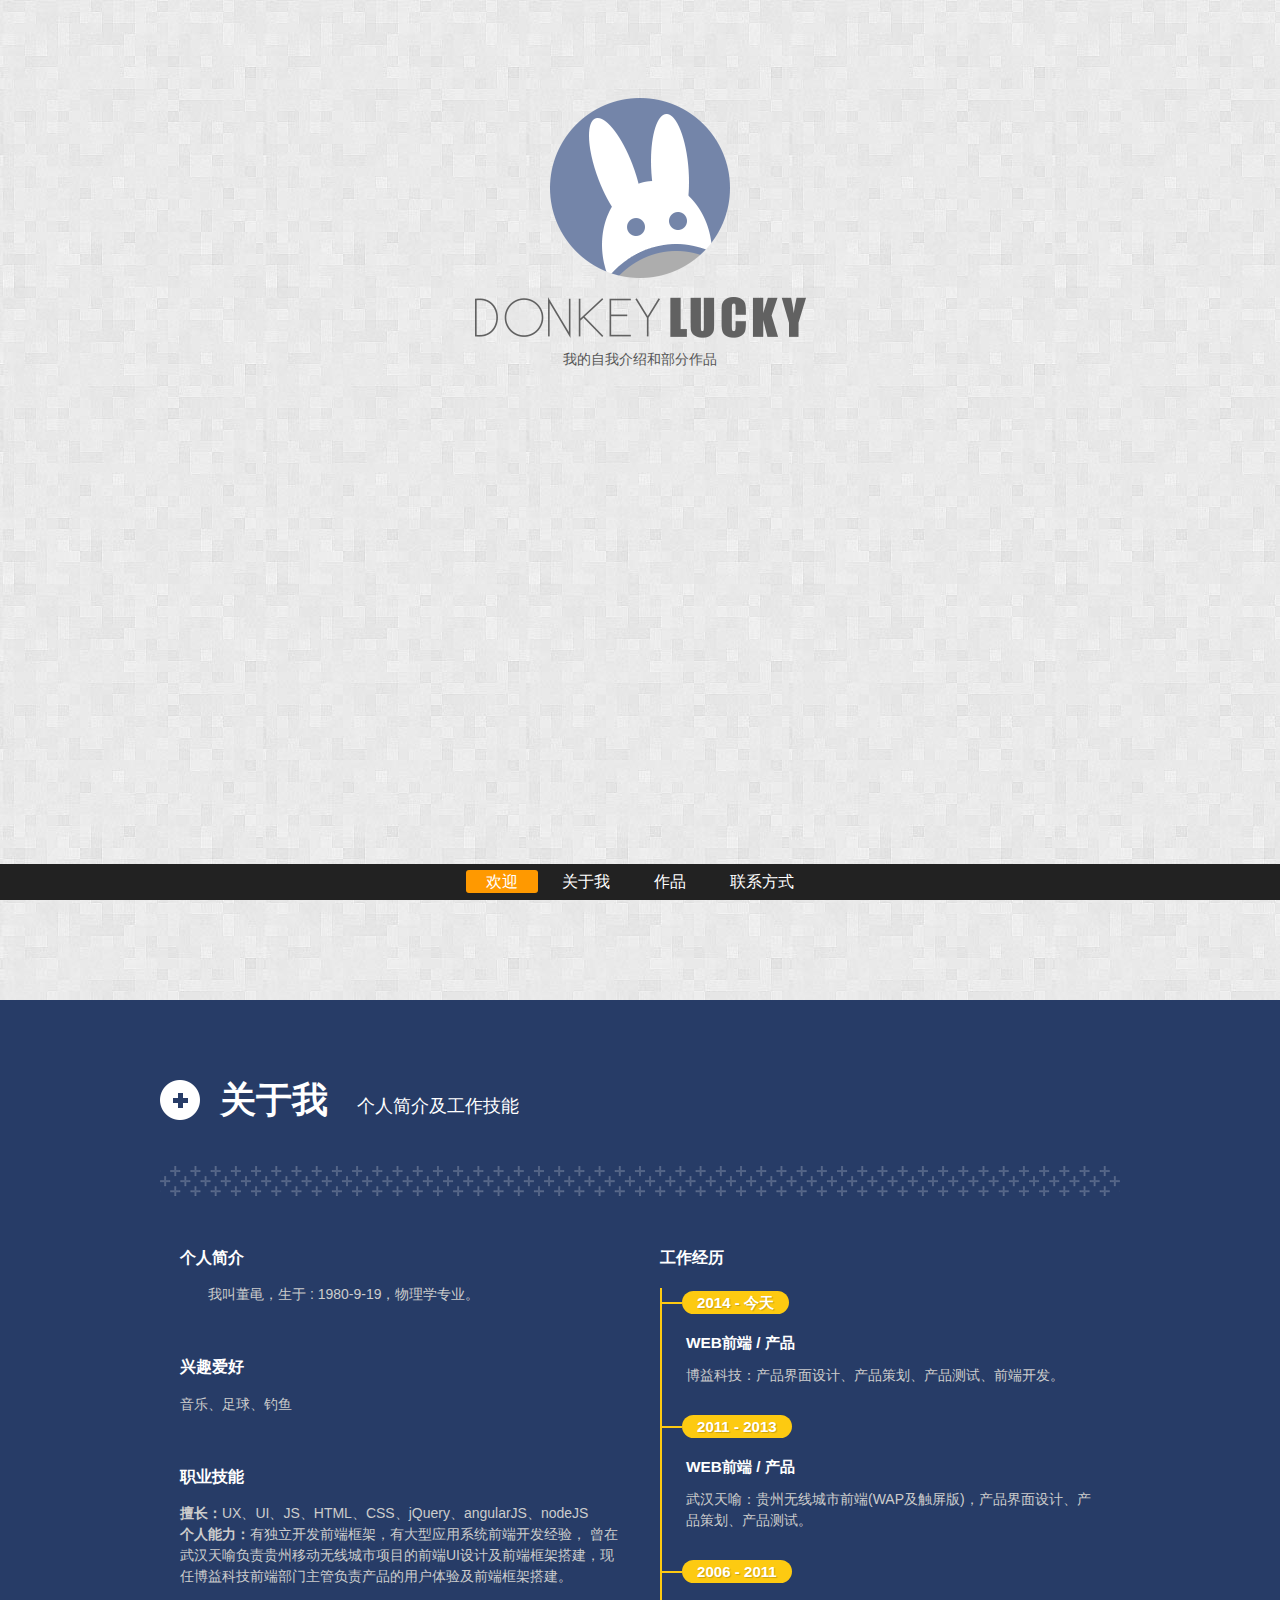
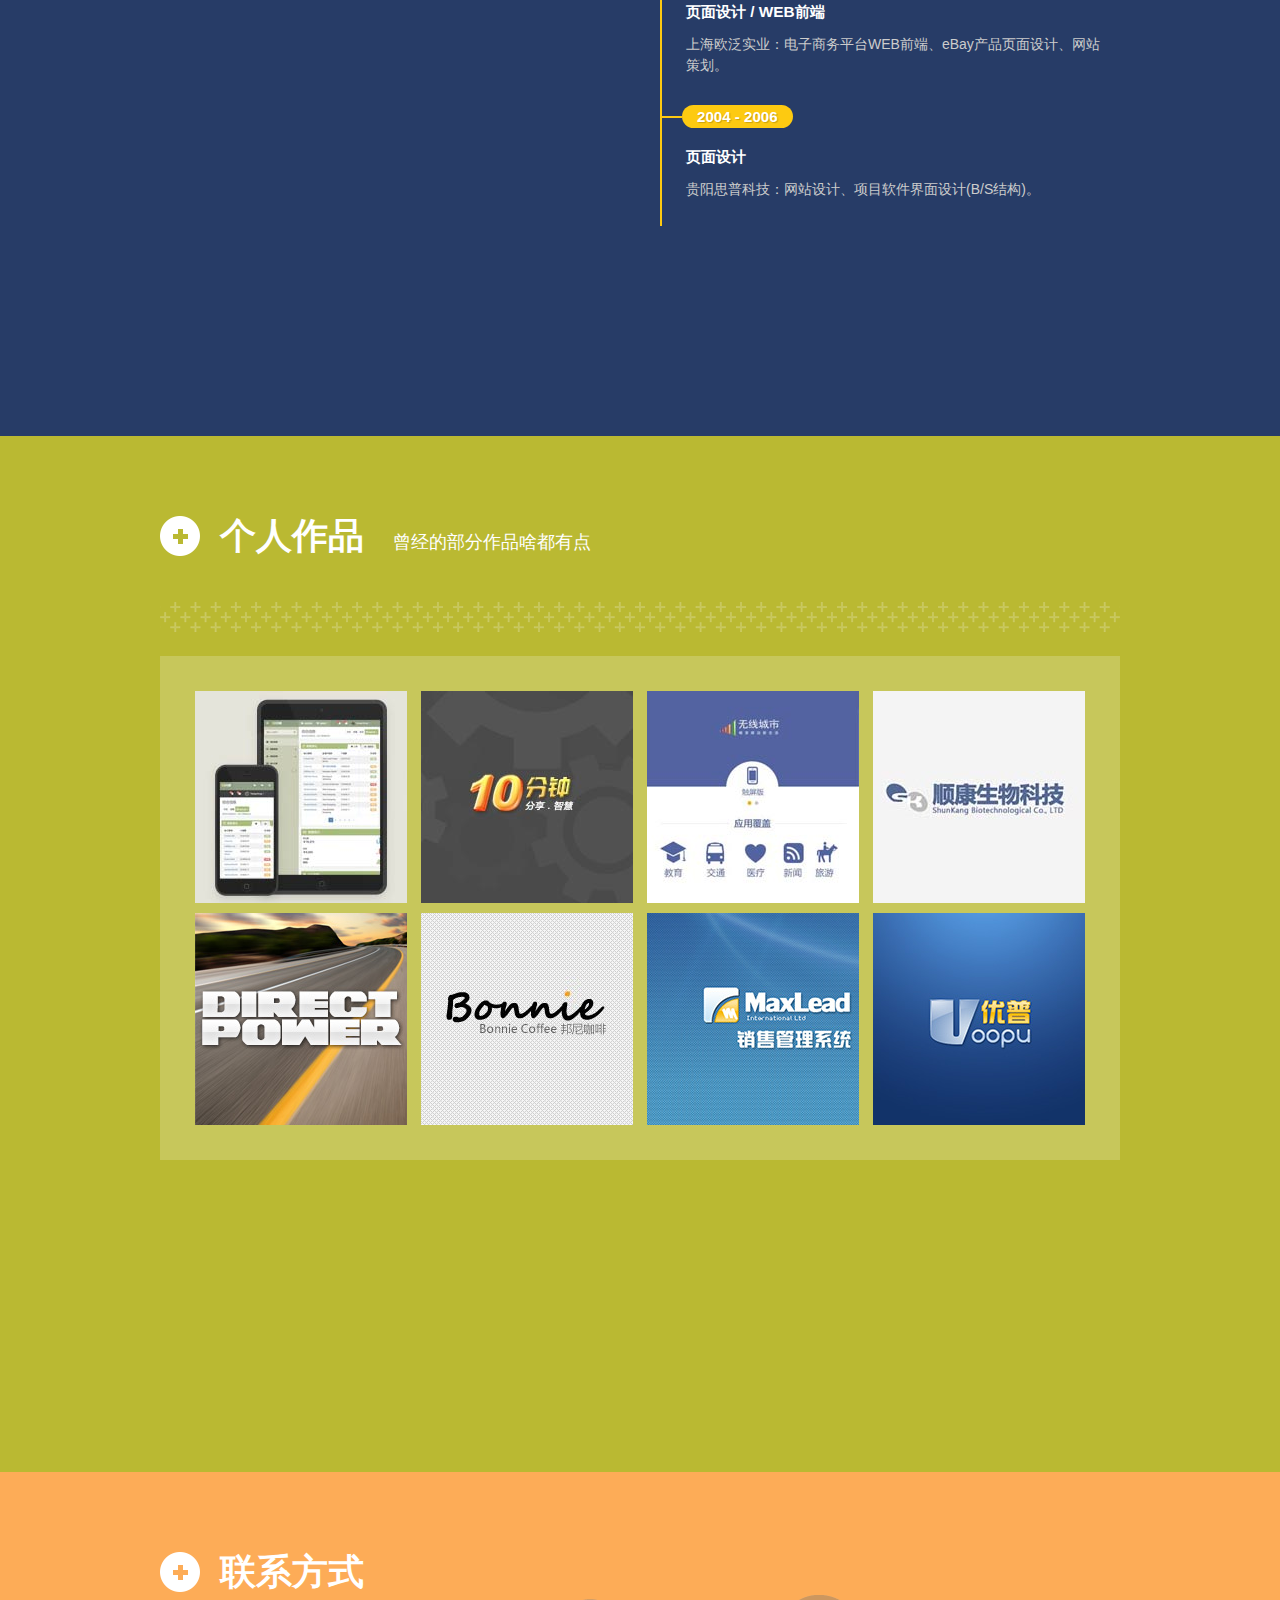
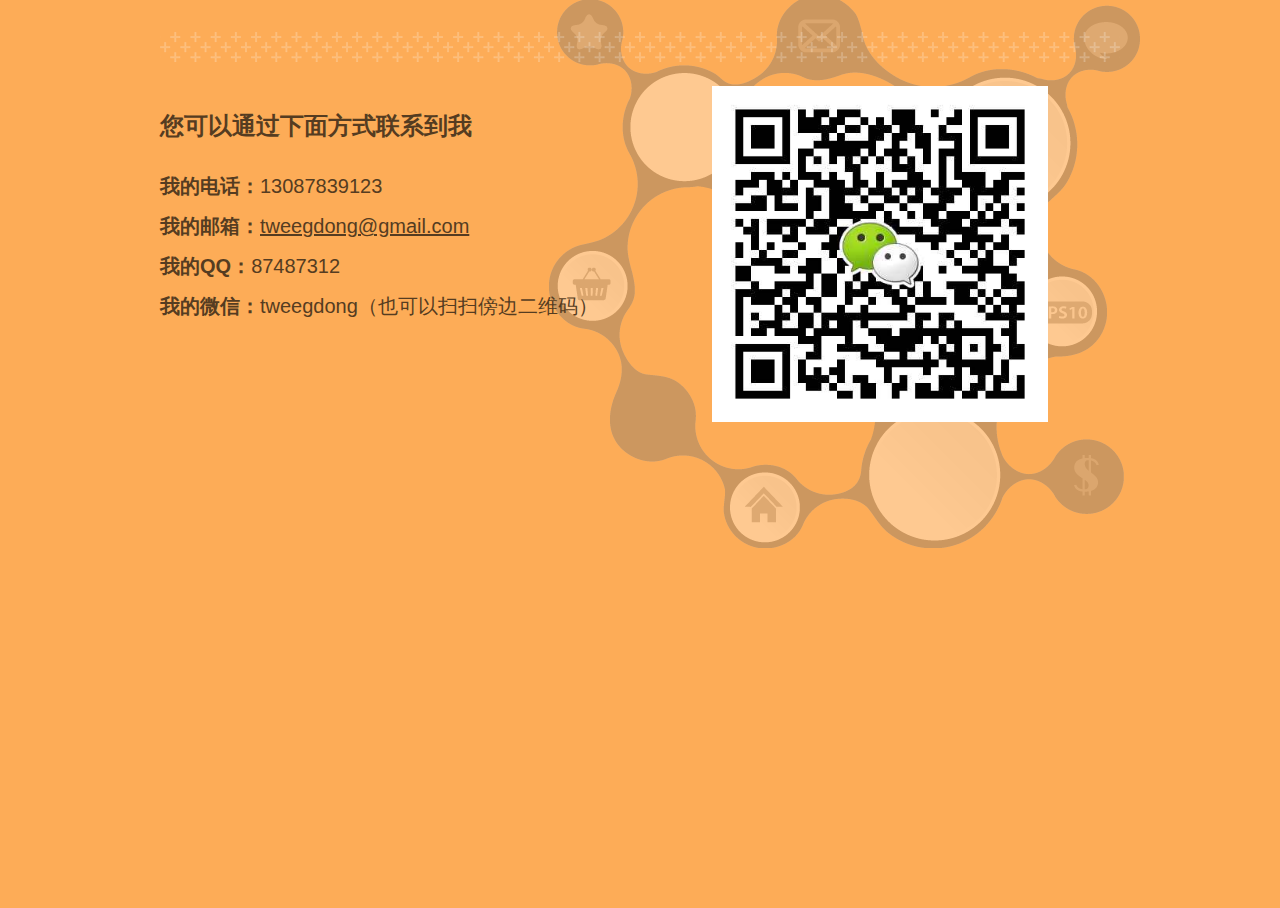
<file: index.html>
<!doctype html>
<html>
<head>      
    <meta charset="utf-8">
    <meta http-equiv="Content-Type" content="text/html; charset=utf-8">
    <meta name="viewport" content="width=device-width, initial-scale=1.0, maximum-scale=1.0">
    <meta name="apple-mobile-web-app-capable" content="yes">
    <meta name="description" content="donkey的个人介绍">
    <meta name="author" content="donkey">
    <link rel="Shortcut Icon" href="images/favicon.ico">
    <title>DONKEYLUCKY就是我</title>
    <link rel="stylesheet" type="text/css" href="images/style.css"/>
    <link rel="stylesheet" type="text/css" href="images/normalize-min.css"/>
    <script src="http://cdn.staticfile.org/jquery/1.8.3/jquery.min.js"></script>
    <script src="js/modernizr.custom.js"></script>
    <script src="js/waypoints.min.js"></script>
    <script src="js/jquery.scrollTo.min.js"></script>
    <!--<script src="js/chart.min.js"></script>-->
    <script src="js/handle.min.js"></script>
    <!--[if lt IE 9]>
    <script src="//cdnjs.cloudflare.com/ajax/libs/html5shiv/3.7/html5shiv.min.js"></script>
    <![endif]-->
</head>
<body>
<!--[if lt IE 8]>
<div style=' clear: both; height: 43px; padding:0; position: fixed;'>
    <a href="http://windows.microsoft.com/zh-CN/internet-explorer/products/ie/home?ocid=ie6_countdown_bannercode"><img src="http://storage.ie6countdown.com/assets/100/images/banners/warning_bar_0027_Simplified Chinese.jpg" border="0" height="42" width="949" alt="您正在使用一个过时的浏览器，为了更快、更安全的浏览体验，请升级您的浏览器。"/></a>
</div> <![endif]-->
<section id="part1" class="section part1" style="padding-top:0">
    <div class="max-w">
        <div id="logo"></div>
        <div id="headerTitle">我的自我介绍和部分作品</div>
    </div>
</section>
<header>
    <nav>
        <a href="#part1" class="cur">欢迎</a>
        <a href="#part2">关于我</a>
        <a href="#part3">作品</a>
        <a href="#part4">联系方式</a>
    </nav>
</header>
<section id="part2" class="section part2">
    <div class="max-w">
        <h1 class="title-col"><i class="icons-title"></i>关于我
            <small>个人简介及工作技能</small>
        </h1>
        <div class="pure-g-r">
            <div class="pure-u-1-2">
                <div class="cont-d">
                    <h3>个人简介</h3>

                    <p style="text-indent:2em">我叫董黾，生于 : 1980-9-19，物理学专业。 </p>
                    <br>

                    <h3>兴趣爱好</h3>
                    <p>音乐、足球、钓鱼</p>
                    <br>

                    <h3>职业技能</h3>

                    <p><strong>擅长：</strong>UX、UI、JS、HTML、CSS、jQuery、angularJS、nodeJS<br>
                        <strong>个人能力：</strong>有独立开发前端框架，有大型应用系统前端开发经验，
                        曾在武汉天喻负责贵州移动无线城市项目的前端UI设计及前端框架搭建，现任博益科技前端部门主管负责产品的用户体验及前端框架搭建。
                        


                    </p>
                </div>
            </div>
            <div class="pure-u-1-2">
                <div class="cont-d">
                    <h3>工作经历</h3>

                    <div class="events-container">
                    	 <div class="events-content">
                            <h5><span>2014 - 今天</span></h5>

                            <div class="event">
                                <h5>WEB前端 / 产品</h5>

                                <div class="eventDetail">
                                    <p>博益科技：产品界面设计、产品策划、产品测试、前端开发。</p>
                                </div>
                            </div>
                        </div>
                        <div style="clear:both"></div>
                        <div class="events-content">
                            <h5><span>2011 - 2013</span></h5>

                            <div class="event">
                                <h5>WEB前端 / 产品</h5>

                                <div class="eventDetail">
                                    <p>武汉天喻：贵州无线城市前端(WAP及触屏版)，产品界面设计、产品策划、产品测试。</p>
                                </div>
                            </div>
                        </div>
                        <div style="clear:both"></div>
                        <div class="events-content">
                            <h5><span>2006 - 2011</span></h5>

                            <div class="event">
                                <h5>页面设计 / WEB前端</h5>

                                <div class="eventDetail">
                                    <p>上海欧泛实业：电子商务平台WEB前端、eBay产品页面设计、网站策划。</p>
                                </div>
                            </div>
                        </div>
                        <div style="clear:both"></div>
                        <div class="events-content">
                            <h5><span>2004 - 2006</span></h5>

                            <div class="event">
                                <h5>页面设计</h5>

                                <div class="eventDetail">
                                    <p>贵阳思普科技：网站设计、项目软件界面设计(B/S结构)。</p>
                                </div>
                            </div>
                        </div>
                        <div style="clear:both"></div>
                    </div>
                </div>
            </div>
            <div class="pure-u-1-1">
                <!-- <div align="center" style="background:#fff">技能熟练程度
                     <canvas id="canvas" height="400px" width="400px"></canvas>

                     <script>
                         var radarChartData = {

                             labels : ["HTML","CSS","Javascript","UI","UE"],
                             datasets : [
                                 {
                                     fillColor : "rgba(151,187,205,0.5)",
                                     strokeColor : "rgba(151,187,205,1)",
                                     pointColor : "rgba(151,187,205,1)",
                                     pointStrokeColor : "#fff",
                                     scaleLineColor : "rgba(0,0,0,1)",
                                     scaleBackdropColor : "rgba(255,255,255,1)",
                                     angleLineColor : "rgba(0,0,0,1)",
                                     data : [95,95,80,65,75]
                                 },
                                 {
                                     fillColor : "rgba(151,187,205,0.5)",
                                     strokeColor : "rgba(151,187,205,1)",
                                     pointColor : "rgba(151,187,205,1)",
                                     pointStrokeColor : "#fff",
                                     scaleLineColor : "rgba(0,0,0,1)",
                                     scaleBackdropColor : "rgba(255,255,255,1)",
                                     angleLineColor : "rgba(0,0,0,1)",
                                     data : [0]
                                 }
                             ]

                         }

                         var myRadar = new Chart(document.getElementById("canvas").getContext("2d")).Radar(radarChartData,{scaleShowLabels : false, pointLabelFontSize :12});

                     </script>
                 </div>-->
            </div>
        </div>
    </div>
</section>
<section id="part3" class="section part3">
    <div class="max-w">
        <h1 class="title-col"><i class="icons-title"></i>个人作品
            <small>曾经的部分作品啥都有点</small>
        </h1>
        <div style="position:relative;padding:30px 20px;background:rgba(255,255,255,.2)">
            <ul id="og-grid" class="og-grid">
                <li>
                    <a href="http://www.responsinator.com/?url=http%3A%2F%2F10fz.sinaapp.com%2F%3Fpw%3D753" data-largesrc="images/portfolio/19.jpg" data-title="微商城后台管理模板" data-description="全站采用响应式布局,兼容市面上大部分手机平板电脑及PC设备,想法是 : 用户可以随时随地的对自己的店铺或是微商城进行管理,同时还能把线上线下的交易相互结合起来.">
                        <img src="images/portfolio/thumbs/19.jpg" alt="鲜花 蛋糕"/>
                    </a>
                </li>
                <li>
                    <a href="http://www.10fz.com" data-largesrc="images/portfolio/1.jpg" data-title="十分钟" data-description="我的个人项目，是一个分享diy作品的网站，目前网站还在建设当中">
                        <img src="images/portfolio/thumbs/1.jpg" alt="十分钟"/>
                    </a>
                </li>
                <li>
                    <a href="http://www.qqyard.com/tdgz/touch" data-largesrc="images/portfolio/2.jpg" data-title="贵州无线城市触屏版" data-description="此套模板采用响应式布局，html5+css3+JS编写，网站后端为Java，由于远程开发原因，为了提高远程协作效率，我尝试性的使用了客户端MVC，显示层全部都是纯JS实现，后端只负责数据，通过下方链接查看此模板说明和示例">
                        <img src="images/portfolio/thumbs/2.jpg" alt="贵州无线城市触屏版"/>
                    </a>
                </li>
                <li>
                    <a href="images/demo/sk.jpg" data-largesrc="images/portfolio/3.jpg" data-title="顺康生物科技" data-description="贵阳首家DNA鉴定机构，为此项目进行的模板设计，html模板制作，以及logo设计">
                        <img src="images/portfolio/thumbs/3.jpg" alt="顺康生物科技"/>
                    </a>
                </li>
                <li>
                    <a href="images/demo/dvr/Car_DVR_804H.html" data-largesrc="images/portfolio/5.jpg" data-title="Direct Power 行车记录仪" data-description="上海欧泛ebay单页产品模板">
                        <img src="images/portfolio/thumbs/5.jpg" alt="行车记录仪"/>
                    </a>
                </li>
                <li>
                    <a href="images/demo/kf.jpg" data-largesrc="images/portfolio/4.jpg" data-title="邦尼咖啡" data-description="为一家咖啡出口公司定制的首页模板，仅制作PSD模板">
                        <img src="images/portfolio/thumbs/4.jpg" alt="邦尼咖啡"/>
                    </a>
                </li>
                <li>
                    <a href="images/demo/ml.jpg" data-largesrc="images/portfolio/6.jpg" data-title="maxlead销售管理系统" data-description="我和朋友两人开发的一套销售管理系统，其中我负责产品的界面设计及html模板制作">
                        <img src="images/portfolio/thumbs/6.jpg" alt="maxlead销售管理系统"/>
                    </a>
                </li>
                <li>
                    <a href="images/demo/uoopu.jpg" data-largesrc="images/portfolio/7.jpg" data-title="优普" data-description="为我们销售管理系统制作的推广网站。">
                        <img src="images/portfolio/thumbs/7.jpg" alt="优普"/>
                    </a>
                </li>
                <!--<li>
                    <a href="images/demo/mlw.jpg" data-largesrc="images/portfolio/8.jpg" data-title="maxlead" data-description="为欧泛制作的推广网站，主要业务为海外仓储及物流">
                        <img src="images/portfolio/thumbs/8.jpg" alt="优普"/>
                    </a>
                </li>-->
            </ul>
        </div>
    </div>
</section>
<section id="part4" class="section part4">
    <div class="max-w" style="background:url('images/contact.png') right bottom no-repeat; min-height:600px">
        <h1 class="title-col"><i class="icons-title"></i>联系方式</h1>

        <div class="pure-g-r">
            <div class="pure-u-1-2">
                <h3>您可以通过下面方式联系到我</h3>

                <p>
                    <strong>我的电话：</strong>13087839123<br>
                    <strong>我的邮箱：</strong><a href="mailto:tweegdong@gmail.com">tweegdong@gmail.com</a>
                    <br>
                    <strong>我的QQ：</strong>87487312<br>
                    <strong>我的微信：</strong>tweegdong（也可以扫扫傍边二维码）
                </p>
            </div>
            <div class="pure-u-1-2" style="text-align:center;">
                <img src="images/wechat.png" width="70%">
            </div>
        </div>
    </div>
</section>
<script src="js/grid.min.js"></script>
<script>
    $(function () {
        Grid.init();
    });
</script>
<script>
	(function(i,s,o,g,r,a,m){i['GoogleAnalyticsObject']=r;i[r]=i[r]||function(){
		(i[r].q=i[r].q||[]).push(arguments)},i[r].l=1*new Date();a=s.createElement(o),
			m=s.getElementsByTagName(o)[0];a.async=1;a.src=g;m.parentNode.insertBefore(a,m)
	})(window,document,'script','//www.google-analytics.com/analytics.js','ga');

	ga('create', 'UA-20450531-5', '10fz.com');
	ga('send', 'pageview');

</script>
</body>
</html>
</file>
<file: images/style.css>
body{
    margin:0;
    padding:0;
    font-family:"Microsoft YaHei"
}

a:focus{
    outline:none;
    -moz-outline:none
}

header{
    background:#222;
    height:36px;
    position:fixed;
    bottom:0;
    width:100%;
    z-index:99999
}

header nav{
    max-width:960px;
    margin:auto;
    text-align:center
}

header nav a{
    line-height:36px;
    color:#fff;
    font-size:16px;
    padding:3px 20px;
    text-decoration:none
}

header nav a:hover, header nav a.cur{
    background:#f90;
    border-radius:3px;
    color:#fff
}

.section{
    min-height:1000px;
    padding-top:36px
}

.section .max-w{
    margin:auto;
    padding:20px;
    max-width:960px
}

.section .title-col{
    font-size:36px;
    line-height:40px;
    background:url("subheader/separator.png") no-repeat bottom;
    padding-bottom:70px
}

.section .title-col small{
    font-size:18px;
    font-weight:normal;
    padding-left:20px
}

.section .title-col .icons-title{
    background:url("subheader/icon_plus.png");
    width:40px;
    height:40px;
    display:inline-block;
    margin-right:20px;
    float:left
}

.section .cont-d{
    padding:10px 20px;
    font-size:14px;
    line-height:1.5em
}

.section.part1{
    background:url("pattern1.jpg") repeat-x
}

.section.part1 #logo{
    background:url("logo.png") no-repeat;
    width:331px;
    height:331px;
    margin:auto;
    position:relative;
    top:2em
}

.section.part1 #headerTitle{
    text-align:center;
    color:#555;
    font-size:14px
}

.section.part2{
    background:#273c67;
    color:#ccc
}

.section.part2 h1, .section.part2 h2, .section.part2 h3, .section.part2 h4, .section.part2 h5, .section.part2 h6{
    color:#fff
}

.section.part2 .events-container{
    border-left:2px solid #fdca11;
    margin:20px 0 5px;
    display:table
}

.section.part2 .events-container .events-content{
    clear:left;
    float:left;
    margin:0 20px 12px 0
}

.section.part2 .events-container .events-content h5{
    background:url("border.png") no-repeat scroll left center transparent;
    margin:0 0 10px !important;
    padding:4px 4px 4px 20px !important
}

.section.part2 .events-container .events-content h5 span{
    background:none repeat scroll 0 0 #fdca11;
    border-radius:20px;
    color:#fff;
    padding:3px 15px;
    text-shadow:1px 1px 1px rgba(0, 0, 0, 0.2);
    font-size:1.3em
}

.section.part2 .events-container .events-content .event{
    clear:left;
    float:left !important;
    margin:0 12px 0 0 !important;
    padding:4px 4px 4px 0 !important;
    position:relative;
    width:100%
}

.section.part2 .events-container .events-content .event h5{
    background:none repeat scroll 0 0 transparent;
    clear:left;
    list-style-type:none !important;
    margin:0 0 12px !important;
    padding:0 0 0 24px !important;
    font-size:1.1em
}

.section.part2 .events-container .events-content .event .eventDetail{
    padding-left:24px;
    padding-right:24px;
    width:100%
}

.section.part2 .events-container .events-content .event .eventDetail p{
    clear:left;
    float:left;
    margin:0 0 10px;
    width:100%
}

.section.part3{
    background:#bab932;
    color:#fff
}

.section.part3 .og-grid{
    list-style:none;
    padding:0;
    margin:0 auto;
    text-align:center;
    width:100%
}

.section.part3 .og-grid li{
    display:inline-block;
    margin:5px 5px 5px 5px;
    vertical-align:top;
    width:212px
}

.section.part3 .og-grid li{
    *display:inline
}

.section.part3 .og-grid li > a, .section.part3 .og-grid li > a img{
    width:100%;
    border:none;
    outline:none;
    display:block;
    position:relative;
    transition:all .6s ease-in-out;
    -moz-transition:all .6s ease-in-out;
    -webkit-transition:all .6s ease-in-out;
    -o-transition:all .6s ease-in-out
}

.section.part3 .og-grid li > a img:hover{
    border-radius:50%;
    z-index:9999
}

.section.part3 .og-grid li.og-expanded > a::after{
    top:auto;
    border:solid transparent;
    content:" ";
    height:0;
    width:0;
    position:absolute;
    pointer-events:none;
    border-bottom-color:#f5f5f5;
    border-width:15px;
    left:50%;
    margin:-18px 0 0 -15px
}

.section.part3 .og-expander{
    position:absolute;
    background:#f5f5f5;
    top:auto;
    width:100%;
    left:0;
    margin-top:10px;
    text-align:left;
    height:100%;
    overflow:hidden
}

.section.part3 .og-expander-inner{
    padding:50px 30px;
    height:100%
}

.section.part3 .og-close{
    position:absolute;
    width:40px;
    height:40px;
    top:20px;
    right:20px;
    cursor:pointer
}

.section.part3 .og-close::before, .section.part3 .og-close::after{
    content:'';
    position:absolute;
    width:100%;
    top:50%;
    height:1px;
    background:#888;
    -webkit-transform:rotate(45deg);
    -moz-transform:rotate(45deg);
    transform:rotate(45deg)
}

.section.part3 .og-close::after{
    -webkit-transform:rotate(-45deg);
    -moz-transform:rotate(-45deg);
    transform:rotate(-45deg)
}

.section.part3 .og-close:hover::before, .section.part3 .og-close:hover::after{
    background:#333
}

.section.part3 .og-fullimg, .section.part3 .og-details{
    width:50%;
    float:left;
    height:100%;
    overflow:hidden;
    position:relative;
    color:#555
}

.section.part3 .og-details{
    padding:0
}

.section.part3 .og-details .og-cont{
    padding:0 0 0 20px
}

.section.part3 .og-details h3{
    padding:40px 0 10px;
    margin-bottom:10px
}

.section.part3 .og-details a{
    color:#fff;
    float:right;
    font-family:'Oswald', Arial, Helvetica, sans-serif;
    font-size:15px;
    margin-top:20px;
    background-color:#fdca11;
    -webkit-border-radius:3px;
    -moz-border-radius:3px;
    border-radius:3px;
    padding:10px 10px;
    box-shadow:none;
    border:none;
    text-decoration:none
}

.section.part3 .og-details a:hover{
    background:#292929;
    -webkit-transition:all .2s linear;
    -moz-transition:all .2s linear;
    -o-transition:all .2s linear;
    transition:all .2s linear
}

.section.part3 .og-fullimg{
    text-align:center
}

.section.part3 .og-fullimg img{
    display:inline-block;
    max-height:100%;
    max-width:100%
}

.section.part3 .og-loading{
    width:20px;
    height:20px;
    border-radius:50%;
    background:#ddd;
    box-shadow:0 0 1px #ccc, 15px 30px 1px #ccc, -15px 30px 1px #ccc;
    position:absolute;
    top:50%;
    left:50%;
    margin:-25px 0 0 -25px;
    -webkit-animation:loader .5s infinite ease-in-out both;
    -moz-animation:loader .5s infinite ease-in-out both;
    animation:loader .5s infinite ease-in-out both
}

@-webkit-keyframes loader{
    0%{
        background:#ddd
    }
    33%{
        background:#ccc;
        box-shadow:0 0 1px #ccc, 15px 30px 1px #ccc, -15px 30px 1px #ddd
    }
    66%{
        background:#ccc;
        box-shadow:0 0 1px #ccc, 15px 30px 1px #ddd, -15px 30px 1px #ccc
    }
}

@-moz-keyframes loader{
    0%{
        background:#ddd
    }
    33%{
        background:#ccc;
        box-shadow:0 0 1px #ccc, 15px 30px 1px #ccc, -15px 30px 1px #ddd
    }
    66%{
        background:#ccc;
        box-shadow:0 0 1px #ccc, 15px 30px 1px #ddd, -15px 30px 1px #ccc
    }
}

@keyframes loader{
    0%{
        background:#ddd
    }
    33%{
        background:#ccc;
        box-shadow:0 0 1px #ccc, 15px 30px 1px #ccc, -15px 30px 1px #ddd
    }
    66%{
        background:#ccc;
        box-shadow:0 0 1px #ccc, 15px 30px 1px #ddd, -15px 30px 1px #ccc
    }
}

.section.part4{
    background:#fdac57;
    color:#553c21
}

.section.part4 h1{
    color:#fff
}

.section.part4 h3{
    font-size:24px
}

.section.part4 p{
    font-size:20px;
    line-height:40px
}

.section.part4 a{
    color:#553c21
}

.pure-g{
    letter-spacing:-0.31em;
    *letter-spacing:normal;
    *word-spacing:-0.43em;
    text-rendering:optimizespeed;
    font-family:FreeSans, Arimo, "Droid Sans", Helvetica, Arial, sans-serif;
    display:-webkit-flex;
    -webkit-flex-flow:row wrap;
    display:-ms-flexbox;
    -ms-flex-flow:row wrap
}

.opera-only :-o-prefocus, .pure-g{
    word-spacing:-0.43em
}

.pure-u{
    display:inline-block;
    *display:inline;
    zoom:1;
    letter-spacing:normal;
    word-spacing:normal;
    vertical-align:top;
    text-rendering:auto
}

.pure-g [class*="pure-u"]{
    font-family:sans-serif
}

.pure-u-1, .pure-u-1-2, .pure-u-1-3, .pure-u-2-3, .pure-u-1-4, .pure-u-3-4, .pure-u-1-5, .pure-u-2-5, .pure-u-3-5, .pure-u-4-5, .pure-u-1-6, .pure-u-5-6, .pure-u-1-8, .pure-u-3-8, .pure-u-5-8, .pure-u-7-8, .pure-u-1-12, .pure-u-5-12, .pure-u-7-12, .pure-u-11-12, .pure-u-1-24, .pure-u-5-24, .pure-u-7-24, .pure-u-11-24, .pure-u-13-24, .pure-u-17-24, .pure-u-19-24, .pure-u-23-24{
    display:inline-block;
    *display:inline;
    zoom:1;
    letter-spacing:normal;
    word-spacing:normal;
    vertical-align:top;
    text-rendering:auto
}

.pure-u-1{
    width:100%
}

.pure-u-1-2{
    width:50%;
    *width:49.969%
}

.pure-u-1-3{
    width:33.3333%;
    *width:33.3023%
}

.pure-u-2-3{
    width:66.6667%;
    *width:66.6357%
}

.pure-u-1-4{
    width:25%;
    *width:24.969%
}

.pure-u-3-4{
    width:75%;
    *width:74.969%
}

.pure-u-1-5{
    width:20%;
    *width:19.969%
}

.pure-u-2-5{
    width:40%;
    *width:39.969%
}

.pure-u-3-5{
    width:60%;
    *width:59.969%
}

.pure-u-4-5{
    width:80%;
    *width:79.969%
}

.pure-u-1-6{
    width:16.6667%;
    *width:16.6357%
}

.pure-u-5-6{
    width:83.3333%;
    *width:83.3023%
}

.pure-u-1-8{
    width:12.5%;
    *width:12.469%
}

.pure-u-3-8{
    width:37.5%;
    *width:37.469%
}

.pure-u-5-8{
    width:62.5%;
    *width:62.469%
}

.pure-u-7-8{
    width:87.5%;
    *width:87.469%
}

.pure-u-1-12{
    width:8.3333%;
    *width:8.3023%
}

.pure-u-5-12{
    width:41.6667%;
    *width:41.6357%
}

.pure-u-7-12{
    width:58.3333%;
    *width:58.3023%
}

.pure-u-11-12{
    width:91.6667%;
    *width:91.6357%
}

.pure-u-1-24{
    width:4.1667%;
    *width:4.1357%
}

.pure-u-5-24{
    width:20.8333%;
    *width:20.8023%
}

.pure-u-7-24{
    width:29.1667%;
    *width:29.1357%
}

.pure-u-11-24{
    width:45.8333%;
    *width:45.8023%
}

.pure-u-13-24{
    width:54.1667%;
    *width:54.1357%
}

.pure-u-17-24{
    width:70.8333%;
    *width:70.8023%
}

.pure-u-19-24{
    width:79.1667%;
    *width:79.1357%
}

.pure-u-23-24{
    width:95.8333%;
    *width:95.8023%
}

.pure-g-r{
    letter-spacing:-0.31em;
    *letter-spacing:normal;
    *word-spacing:-0.43em;
    font-family:FreeSans, Arimo, "Droid Sans", Helvetica, Arial, sans-serif;
    display:-webkit-flex;
    -webkit-flex-flow:row wrap;
    display:-ms-flexbox;
    -ms-flex-flow:row wrap
}

.opera-only :-o-prefocus, .pure-g-r{
    word-spacing:-0.43em
}

.pure-g-r [class*="pure-u"]{
    font-family:sans-serif
}

.pure-g-r img{
    max-width:100%;
    height:auto
}

@media (min-width:980px){
    .pure-visible-phone{
        display:none
    }

    .pure-visible-tablet{
        display:none
    }

    .pure-hidden-desktop{
        display:none
    }
}

@media (max-width:480px){
    .pure-g-r > .pure-u, .pure-g-r > [class*="pure-u-"]{
        width:100%
    }
}

@media (max-width:767px){
    .pure-g-r > .pure-u, .pure-g-r > [class*="pure-u-"]{
        width:100%
    }

    .pure-hidden-phone{
        display:none
    }

    .pure-visible-desktop{
        display:none
    }
}

@media (min-width:768px) and (max-width:979px){
    .pure-hidden-tablet{
        display:none
    }

    .pure-visible-desktop{
        display:none
    }
}
</file>
